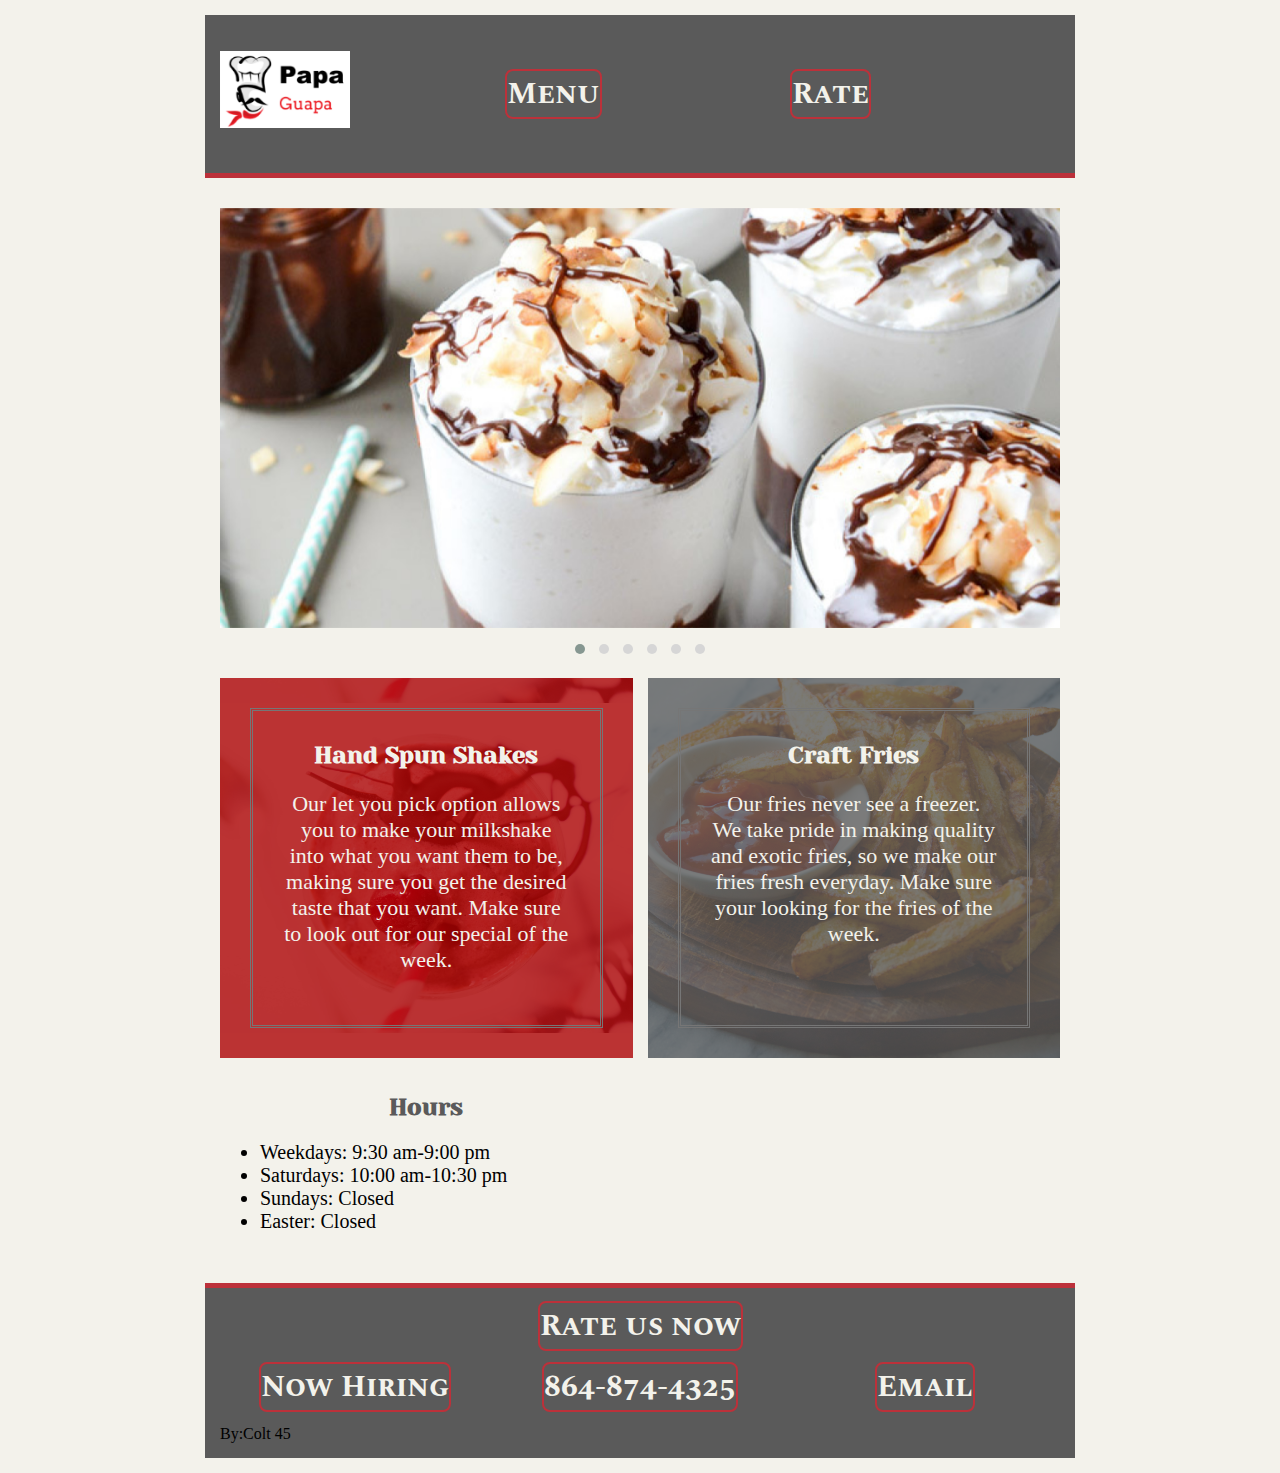
<file: index.html>
<!DOCTYPE html>

<html>
<head>
  <title>La Papa Guapa</title>
  <meta name="viewport" content="width=device-width, initial-scale=1">

    <!-- My Styles -->
  <link href="css/main.css" rel="stylesheet">
  <link rel="shortcut icon" type="image/x-icon" href="img/favicon.ico">
  <link href="https://fonts.googleapis.com/css?family=Crushed|Spectral+SC|Yeseva+One" rel="stylesheet">
  <!-- Owl Carousel Styles -->
  <link href="css/owl.carousel.min.css" rel="stylesheet">
  <link href="css/owl.theme.default.min.css" rel="stylesheet">
</head>

<body>

  <div class="container">

    <header>
      <div id="logo">
        <h1>
        <img src="img/new-logo.png" alt="Papa Guapa">
        </h1>
      </div>

      <div id="menulink">
        <a href="menu.html">Menu</a>
      </div>

      <div id="rateus">
        <a href="www.example.com">Rate</a>
      </div>

    </header>

    <main>
      <div id="carousel">

        <div class="owl-carousel owl-theme">
          <div><img src="img/new-shake.jpg" alt="Dummy image"></div>
          <div><img src="img/blue-frie.jpg" alt="New Blue cheese Fries"></div>
          <div><img src="img/strawberrymilk.png" alt="Dummy image"></div>
          <div><img src="img/chili-powder.jpg" alt="Dummy image"></div>
          <div><img src="img/big-shake.jpg" alt="Flaverful Shakes"></div>
          <div><img src="img/sweet-pot.jpg" alt="Dummy image"></div>
        </div>
      </div>

      <div id="shake">
        <div class="inner">
          <h2>Hand Spun Shakes</h2>
          <p>Our let you pick option
            allows you to make your milkshake into what you want them to be, making sure you
            get the desired taste that you want.  Make sure to look out for our special of the
            week. </p>
        </div>
      </div>

      <div id="fries">
        <div class="close">
        <h2>Craft Fries</h2>
        <p> Our fries never see a freezer.  We take pride in making quality and exotic fries,
        so we make our fries fresh everyday.  Make sure your looking for the fries of the
        week. </p>
        </div>
      </div>

      <div id="hours">
        <h2>Hours</h2>
            <ul>
            <li>Weekdays: 9:30 am-9:00 pm</li>
            <li>Saturdays: 10:00 am-10:30 pm</li>
            <li>Sundays: Closed</li>
            <li>Easter: Closed</li>
            </ul>
      </div>

      <div id="map">

          <iframe src="https://www.google.com/maps/embed?pb=!1m18!1m12!1m3!1d3275.4393281639277!2d-82.31068258476458!3d34.820045080404!2m3!1f0!2f0!3f0!3m2!1i1024!2i768!4f13.1!3m3!1m2!1s0x88582f36786b44a1%3A0x970b3c2d8a0f7186!2s201+Carolina+Point+Pkwy%2C+Greenville%2C+SC+29607!5e0!3m2!1sen!2sus!4v1519414359257" width="100%" height="100%" "frameborder="0" style="border:0" allowfullscreen></iframe>
      </div>





    </main>

    <footer>
      <div id="rate">
        <a href="#">Rate us now</a>
      </div>

      <div id="email">
        <a href="#">Email</a>
      </div>

      <div id="phone">
        <a href="#">864-874-4325</a>
      </div>

      <div id="hire">
        <a href="#">Now Hiring</a>
      </div>

      <div id="name">
        By:Colt 45
      </div>
    </footer>

  </div>

  <!-- first load jquery -->
    <script src="https://code.jquery.com/jquery-3.3.1.min.js"></script>

    <!-- owl carousel stuff -->
    <script src="js/owl.carousel.min.js"></script>
    <script>
      $(document).ready(function(){
        $('.owl-carousel').owlCarousel({
            autoplay: true,
            autoplayTimeout: 3500,
            dots: true,
            items: 1,
            loop: true,
            margin: 10,
            nav: false,
            autoplayHoverPause: true,
            autoplaySpeed: 1500,
        })
      });
    </script>

</body>
</html>
</file>
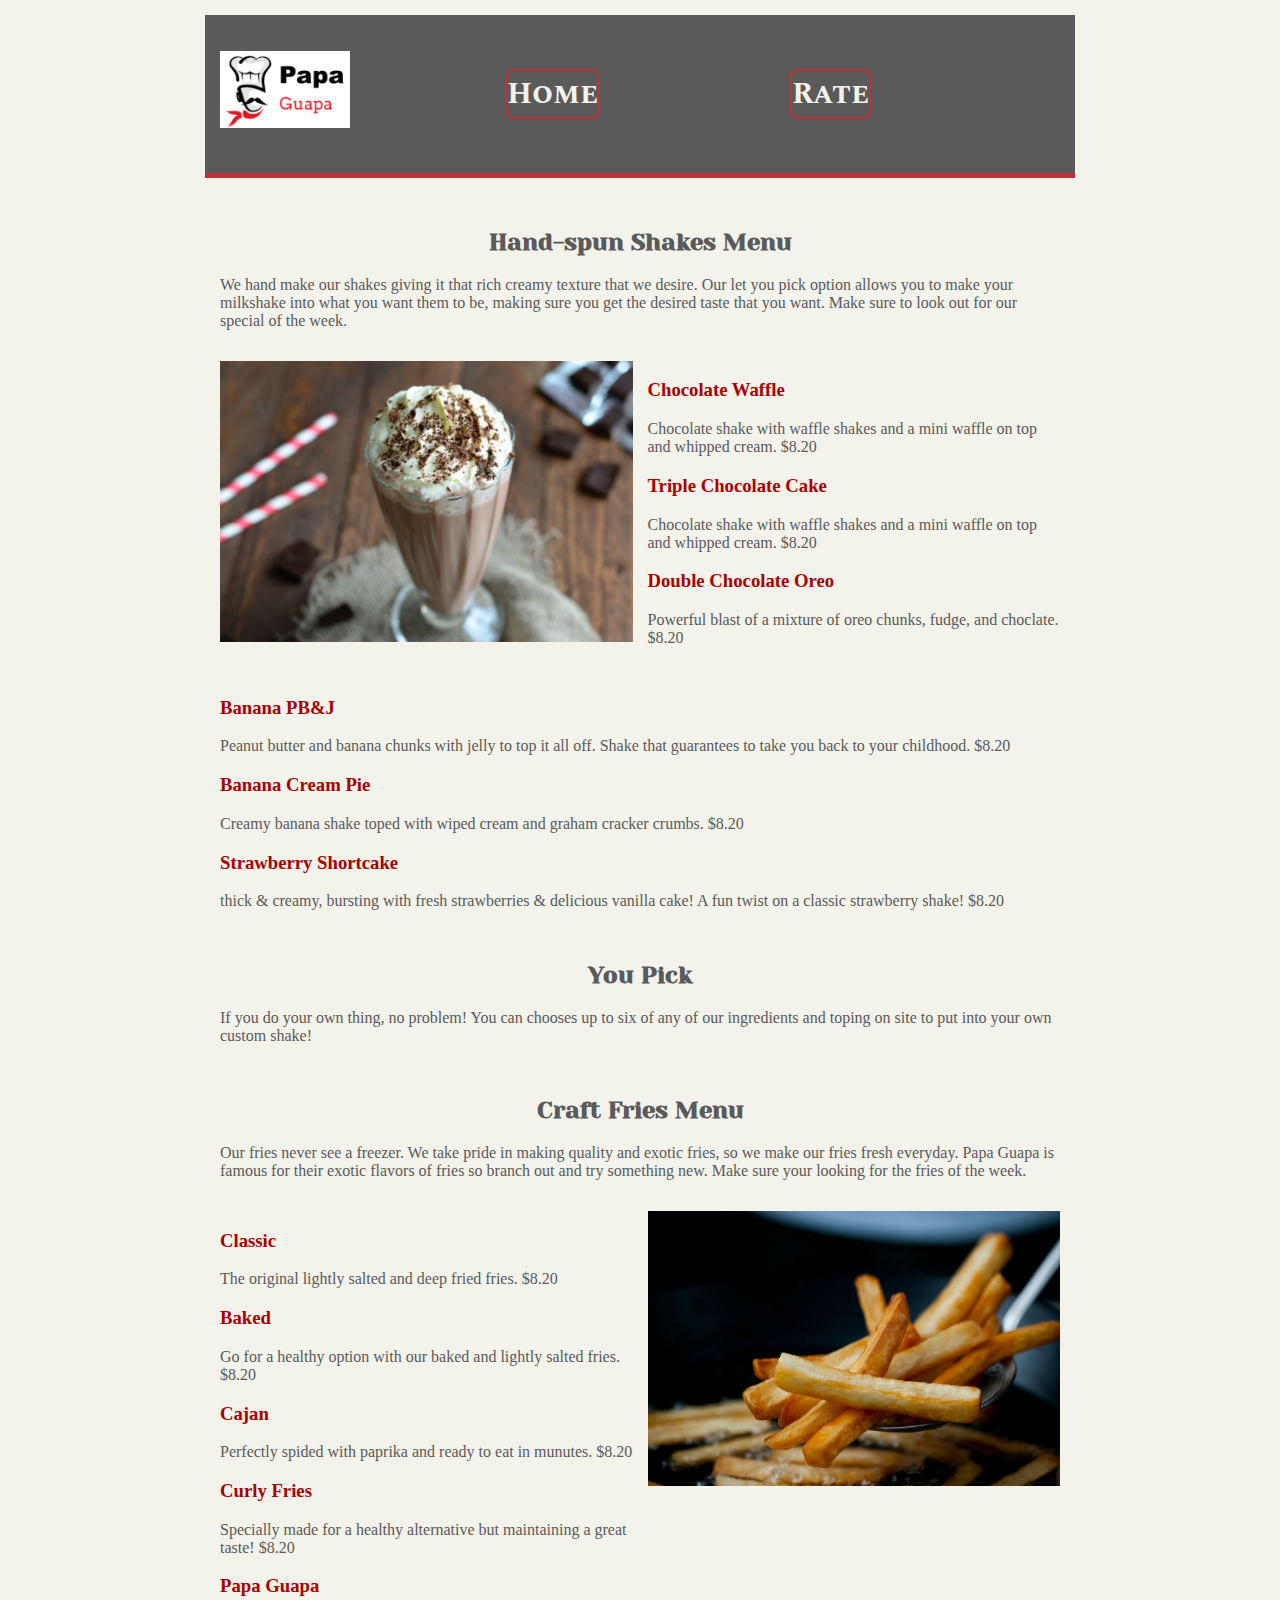
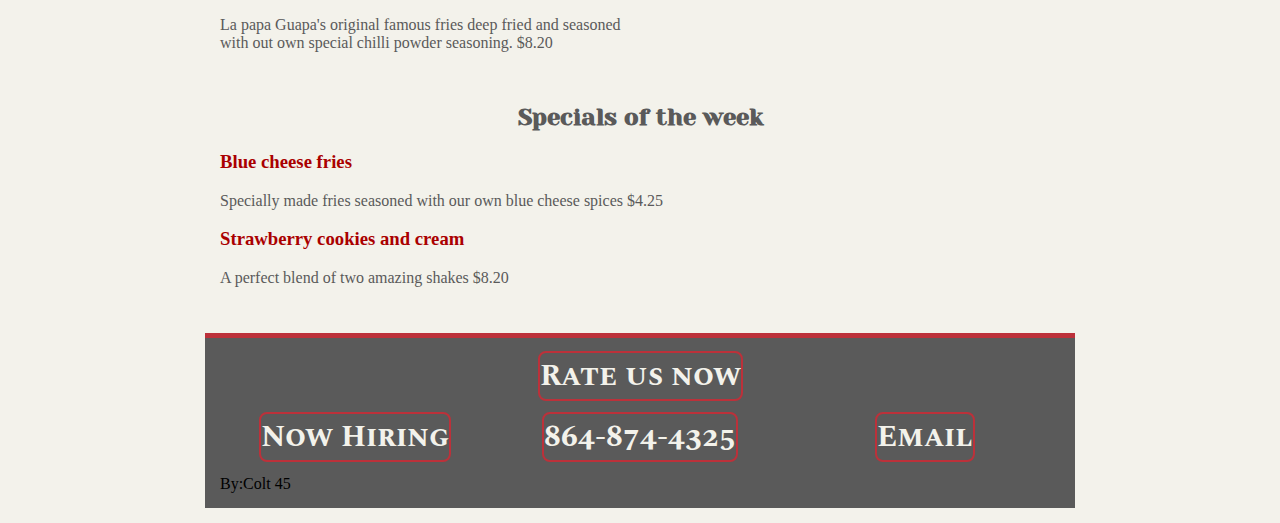
<file: menu.html>
<!DOCTYPE html>

<html>
<head>
  <title>La Papa Guapa</title>
  <meta name="viewport" content="width=device-width, initial-scale=1">

    <!-- My Styles -->
  <link href="css/main.css" rel="stylesheet">
  <link rel="shortcut icon" type="image/x-icon" href="img/favicon.ico">
  <link href="https://fonts.googleapis.com/css?family=Crushed|Spectral+SC|Yeseva+One" rel="stylesheet">
  <!-- Owl Carousel Styles -->
  <link href="css/owl.carousel.min.css" rel="stylesheet">
  <link href="css/owl.theme.default.min.css" rel="stylesheet">
</head>

<body>

  <div class="container">

    <header>
      <div id="logo">
        <h1>
        <img src="img/new-logo.png" alt="Papa Guapa">
        </h1>
      </div>

      <div id="home-link">
        <a href="index.html">Home</a>
      </div>

      <div id="rateus">
        <a href="www.example.com">Rate</a>
      </div>

    </header>

    <main>

      <div id="shake-intro">
        <h2>Hand-spun Shakes Menu</h2>

        <p>We hand make our shakes giving it that rich creamy texture that we desire.  Our let you pick option
          allows you to make your milkshake into what you want them to be, making sure you
          get the desired taste that you want.  Make sure to look out for our special of the
          week. </p>

        </div>

      <div id="order-shake">
        <img src="img/choco.jpg" alt="Hand spun shakes">
      </div>

      <div id="shake-options">

          <h3>Chocolate Waffle</h3>
            <p>Chocolate shake with waffle shakes and a mini waffle on top and whipped cream. $8.20</p>

          <h3>Triple Chocolate Cake</h3>
            <p>Chocolate shake with waffle shakes and a mini waffle on top and whipped cream. $8.20</p>

            <h3>Double Chocolate Oreo</h3>
              <p>Powerful blast of a mixture of oreo chunks, fudge, and choclate. $8.20</p>

      </div>
      <div id="continued">
            <h3>Banana PB&J</h3>
              <p>Peanut butter and banana chunks with jelly to top it all off. Shake that guarantees to take you back to your childhood. $8.20</p>

            <h3>Banana Cream Pie</h3>
            <p>Creamy banana shake toped with wiped cream and graham cracker crumbs. $8.20</p>


            <h3>Strawberry Shortcake</h3>
              <p>thick & creamy, bursting with fresh strawberries & delicious vanilla cake! A fun twist on a classic strawberry shake! $8.20</p>

      </div>

      <div id="pick">
      <h2>You Pick</h2>
      <p>If you do your own thing, no problem! You can chooses up to six of any of our ingredients and toping on site to put into your own custom shake!</p>
      </div>

      <div id="fries-intro">
        <h2>Craft Fries Menu</h2>

        <p>Our fries never see a freezer.  We take pride in making quality and exotic fries,
        so we make our fries fresh everyday.  Papa Guapa is famous for their exotic flavors
        of fries so branch out and try something new.  Make sure your looking for the fries of the
        week. </p>

      </div>

      <div id="fries-options">
        <h3>Classic</h3>
        <p>The original lightly salted and deep fried fries. $8.20</p>

        <h3>Baked</h3>
        <p>Go for a healthy option with our baked and lightly salted fries. $8.20</p>

        <h3>Cajan</h3>
        <p>Perfectly spided with paprika and ready to eat in munutes. $8.20</p>

        <h3>Curly Fries</h3>
        <p>Specially made for a healthy alternative but maintaining a great taste! $8.20</p>

        <h3>Papa Guapa</h3>
        <p>La papa Guapa's original famous fries deep fried and seasoned with out own special chilli powder seasoning. $8.20</p>
      </div>

      <div id="order-fries">
        <img src="img/fries-menu.jpg" alt="Choose any of out fries and shake menu.  we hope u have a great time at Papa Guapa!">
      </div>

      <div id="special">
      <h2>Specials of the week</h2>

      <h3>Blue cheese fries</h3>
      <p>Specially made fries seasoned with our own blue cheese spices $4.25</p>

      <h3>Strawberry cookies and cream</h3>
      <p>A perfect blend of two amazing shakes $8.20</p>

      </div>

    </main>

    <footer>

      <div id="rate">
        <a href="#">Rate us now</a>
      </div>

      <div id="email">
        <a href="#">Email</a>
      </div>

      <div id="phone">
        <a href="#">864-874-4325</a>
      </div>

      <div id="hire">
        <a href="#">Now Hiring</a>
      </div>

      <div id="name">
        By:Colt 45
      </div>
    </footer>

  </div>

  <!-- first load jquery -->
    <script src="https://code.jquery.com/jquery-3.3.1.min.js"></script>

    <!-- owl carousel stuff -->
    <script src="js/owl.carousel.min.js"></script>
    <script>
      $(document).ready(function(){
        $('.owl-carousel').owlCarousel({
            autoplay: true,
            autoplayTimeout: 3500,
            dots: true,
            items: 1,
            loop: true,
            margin: 10,
            nav: false,
            autoplayHoverPause: true,
            autoplaySpeed: 1500,
        })
      });
    </script>

</body>
</html>
</file>
<file: css/main.css>
/* Color Palette
  White: #F3F2EB;
  Black: #000000;
  Medium Gray: #999999;
  Light Gray: #dddddd;
  Light blue: #99ffff;
*/


/*********** Begin Layout Styles ***********/
body {
  background-color: #F3F2EB;
}

div.container {
  background-color: #F3F2EB;
  margin-left: auto;
  margin-right: auto;
  max-width: 900px; /* disable this line if you want full-width layouts */
}

header, main, footer {
  padding: 15px;
  margin: 15px;
}

/* phones (base layout is mobile-first) */
header {
  align-items: center;
  background-color: #5A5A5A;
  /*border: 3px solid #990000;  disable this line once layout works */
  border-bottom: 5px solid #BC313A;
  display: grid;
  grid-column-gap: 15px;
  grid-row-gap: 15px;
  grid-template-columns: 1fr 1fr;
  grid-template-areas:
    "logo logo"
    "menulink rateus";


}

main {
  /*border: 3px solid #009900;  disable this line once layout works */
  display: grid;
  grid-column-gap: 15px;
  grid-row-gap: 15px;
  grid-template-columns: 1fr;
  grid-template-areas:
    "carousel"
    "shake"
    "fries"
    "hours"
    "map";
}

footer {
  /* border: 3px solid #000099; disable this line once layout works */
  background-color: #5A5A5A;
  border-top: 5px solid #BC313A;
  display: grid;
  grid-column-gap: 15px;
  grid-row-gap: 15px;
  grid-template-columns: 1fr;
  grid-template-areas:
    "rate"
    "hire"
    "phone"
    "email"
    "name";
}

/* tablets and small laptops */
@media (min-width: 600px) {

  header {
    grid-template-columns: 1fr 1fr 1fr;
    grid-template-areas:
      "logo menulink rateus";
  }

  main {
    grid-template-columns: 1fr 1fr;
    grid-template-areas:
      "carousel carousel"
      "shake fries"
      "hours map";
  }

  footer {
    grid-template-columns: 1fr 1fr;
    grid-template-areas:
      "rate phone"
      "hire email"
      "name .";
  }

  #shake-intro {
    grid-column: span 2;
  }

  #fries-intro {
    grid-column: span 2;
  }

  #pick {
    grid-column: span 2;
  }

  #special{
    grid-column: span 2;
  }

  #continued{
    grid-column: span 2;
  }
}

/* desktops */
@media (min-width: 900px) {
  header {
    grid-template-columns: 1fr 1fr 1fr;
    grid-template-areas:
      "logo menulink rateus";
  }

  main {
    grid-template-columns: 1fr 1fr;
    grid-template-areas:
      "carousel carousel"
      "shake fries"
      "hours map";
  }

  footer {
    grid-template-columns: 1fr 1fr 1fr;
    grid-template-areas:
    "rate rate rate"
    "hire phone email"
    "name name name";
  }
}

div {
  /*border: 1px solid #999999; disable this line once layout works */
  /*text-align: center; disable this line once layout works */
  box-sizing: border-box;
}

main div {
  /*  min-height: 80px; disable this line once layout works */

}

div#logo {
  grid-area: logo;
}

div#menulink {
  grid-area: menulink;
}

div#carousel {
  grid-area: carousel;
  max-width: 1000px;
  overflow:hidden;
}

div#shake {
   grid-area: shake;
    background-color: #AA0000;
    height: 100%;
    position: relative;
    z-index: 1;
    transition: background-color 0.3s;
}

div#shake::before{
  content: "";
  position: absolute;
  top: 0;
  left: 0;
  width: 100%;
  height: 100%;
  opacity: .2;
  z-index: -1;
  background-image: url("../img/cherry-shake.jpg");
  background-position: center;
  background-size: 100% auto;
  transition: background-size 0.3s, opacity 0.3s, background-color 0.3s;
}

div#shake:hover {
  background-color:#AA0000;
}

div#shake:hover::before{
  background-size: 110%;
  opacity: .7;
}

div#fries {
   grid-area: fries;
    background-color: #5A5A5A;
    height: 100%;
    position: relative;
    z-index: 1;
    transition: background-color 0.3s;
}

div#fries::before{
  content: "";
  position: absolute;
  top: 0;
  left: 0;
  width: 100%;
  height: 100%;
  opacity: .2;
  z-index: -1;
  background-image: url("../img/back-fries.jpg");
  background-position: center;
  background-size: 100% auto;
  transition: background-size 0.3s, opacity 0.3s, background-color 0.3s;
}

div#fries:hover {
  background-color: #5A5A5A;
}

div#fries:hover::before{
  background-size: 110%;
  opacity: .7;
}

div#map {
  grid-area: map;
}

div#rate {
  grid-area: rate;
  text-align: center;
}

div#hire {
  grid-area: hire;
  text-align:center;
}

div#phone {
  grid-area: phone;
  text-align: center;
}

div#email{
  grid-area: email;
  text-align: center;
}

div#name {
  grid-area: name;
  font-family: 'Crushed', cursive;
}







.inner {
  border: double #767676;
  height: calc(100% - 60px);
  margin: 30px;
  padding: 30px;
}

.close {
  border: double #767676;
  height: calc(100% - 60px);
  margin: 30px;
  padding: 30px;
}

.menulink {
  padding-left: 30px;
}



/*********** End Layout Styles ***********/


/*********** Begin Content Styles ***********/

/* Headings */
h1 {

}

h2 {
  text-align: center;
  color: #5A5A5A;
  font-family: 'Yeseva One', cursive;

}

#shake h2 {
  color: #F3F2EB;
  margin-top: 0;
  text-align: center;
  font-family: 'Yeseva One', cursive;
}

#shake p {
  text-align: center;
  color: #F3F2EB;
  font-family: 'Crushed', cursive;
  font-size: 22px;
}
#fries h2 {
  color: #F3F2EB;
  margin-top: 0;
  text-align: center;
  font-family: 'Yeseva One', cursive;
}

#fries p {
  text-align: center;
  color: #F3F2EB;
  font-family: 'Crushed', cursive;
  font-size: 22px;
}

h3 {
color: #AA0000;
}

h4 {

}

h5 {

}

h6 {

}

/* Paragraphs and lists */

p {
color: #5A5A5A;
font-family: 'Crushed', cursive;
}

#menu p {
  color: #ffffff;
    text-align: center;
}

ol {

}

ul {
  font-family: 'Crushed', cursive;
  font-size: 20px;

}

li {

}

/* tables */

table {

}

caption {

}

tr {

}

th {

}

td {

}

/* images */
img {
max-width: 100%;
}

/* links */

a:link {
background-color: #5A5A5A;
border: 2px solid #BC313A;
border-radius: 8px;
font-size: 30px;
color: #F3F2EB;
text-decoration: none;
font-weight: bold;
font-family: 'Spectral SC', serif;

}


a:visited {
  background-color: #5A5A5A;
  border: 2px solid #BC313A;
  border-radius: 8px;
  color: #F3F2EB;
  text-decoration: none;
  font-weight: bold;
}

a:hover {

}

a:active {

}

img, iframe {
  max width: 100%;
}

/* forms */



/*********** End Content Styles ***********/
</file>
